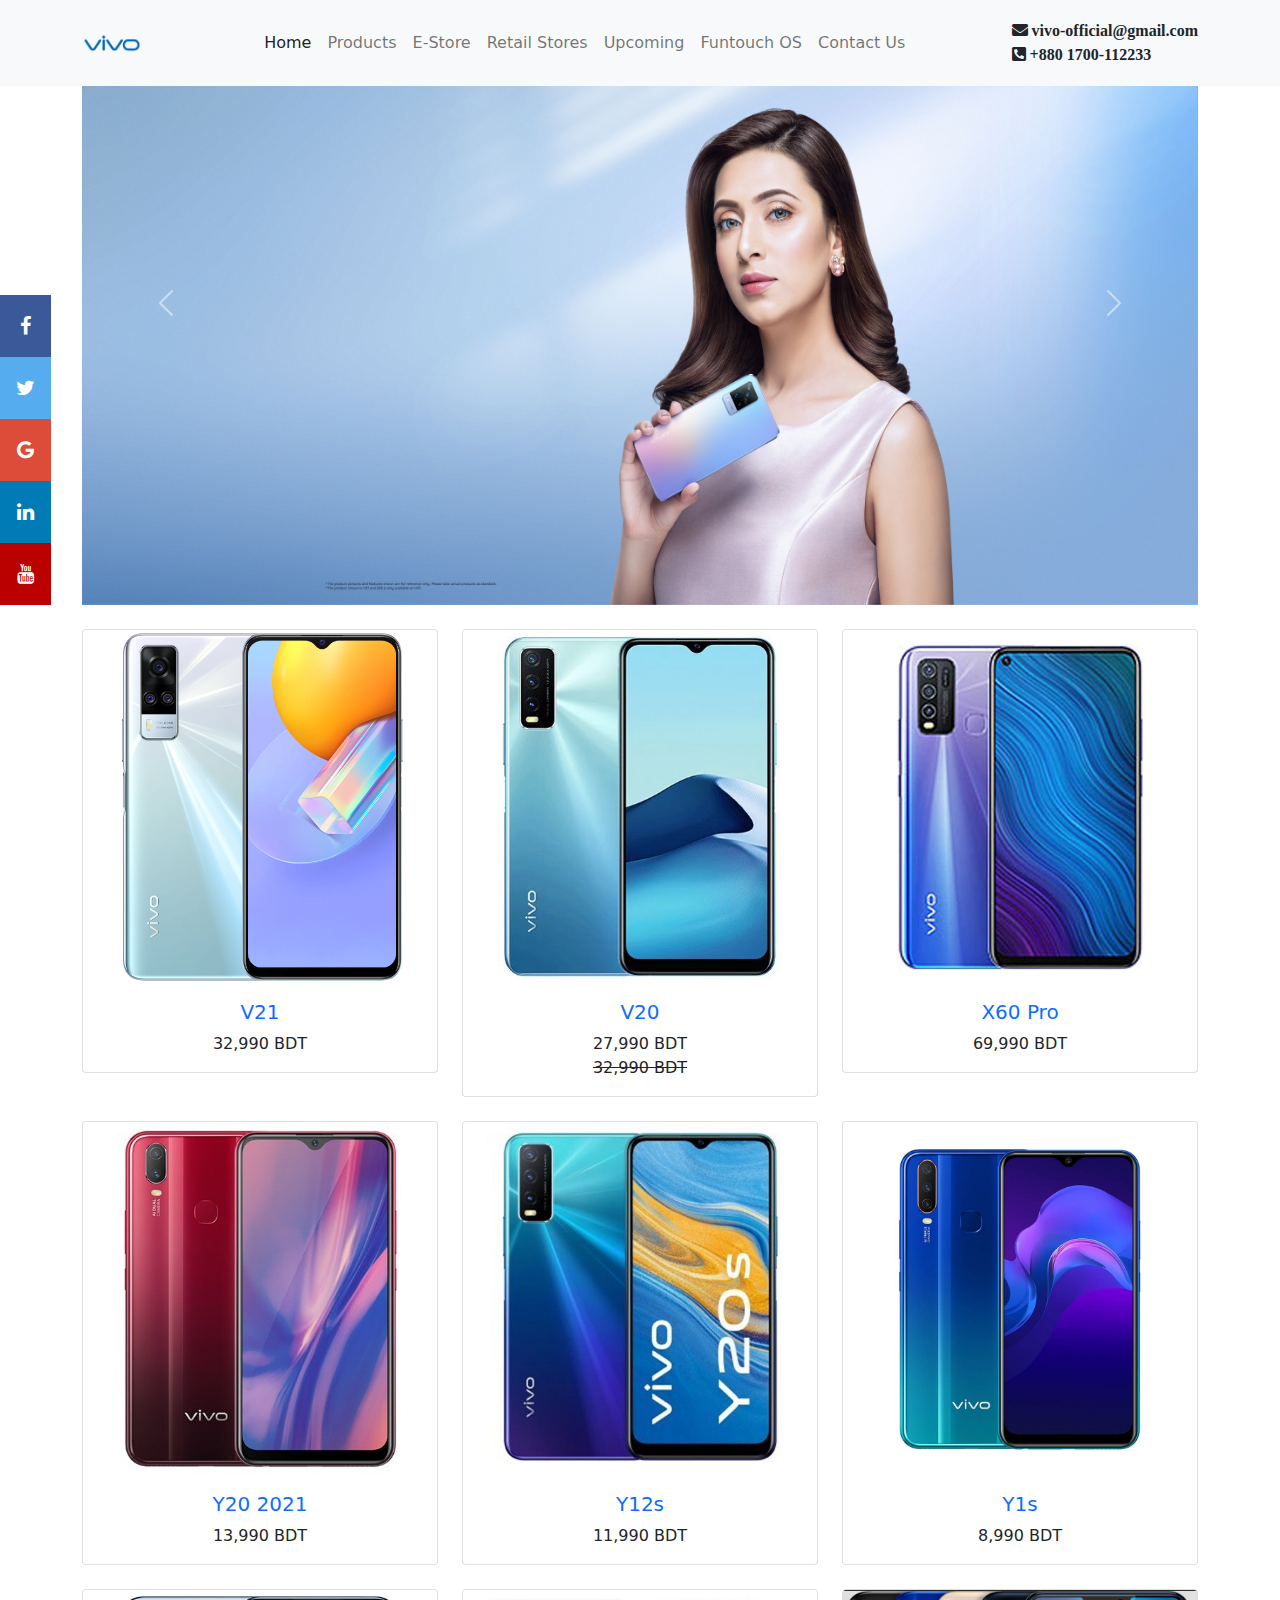
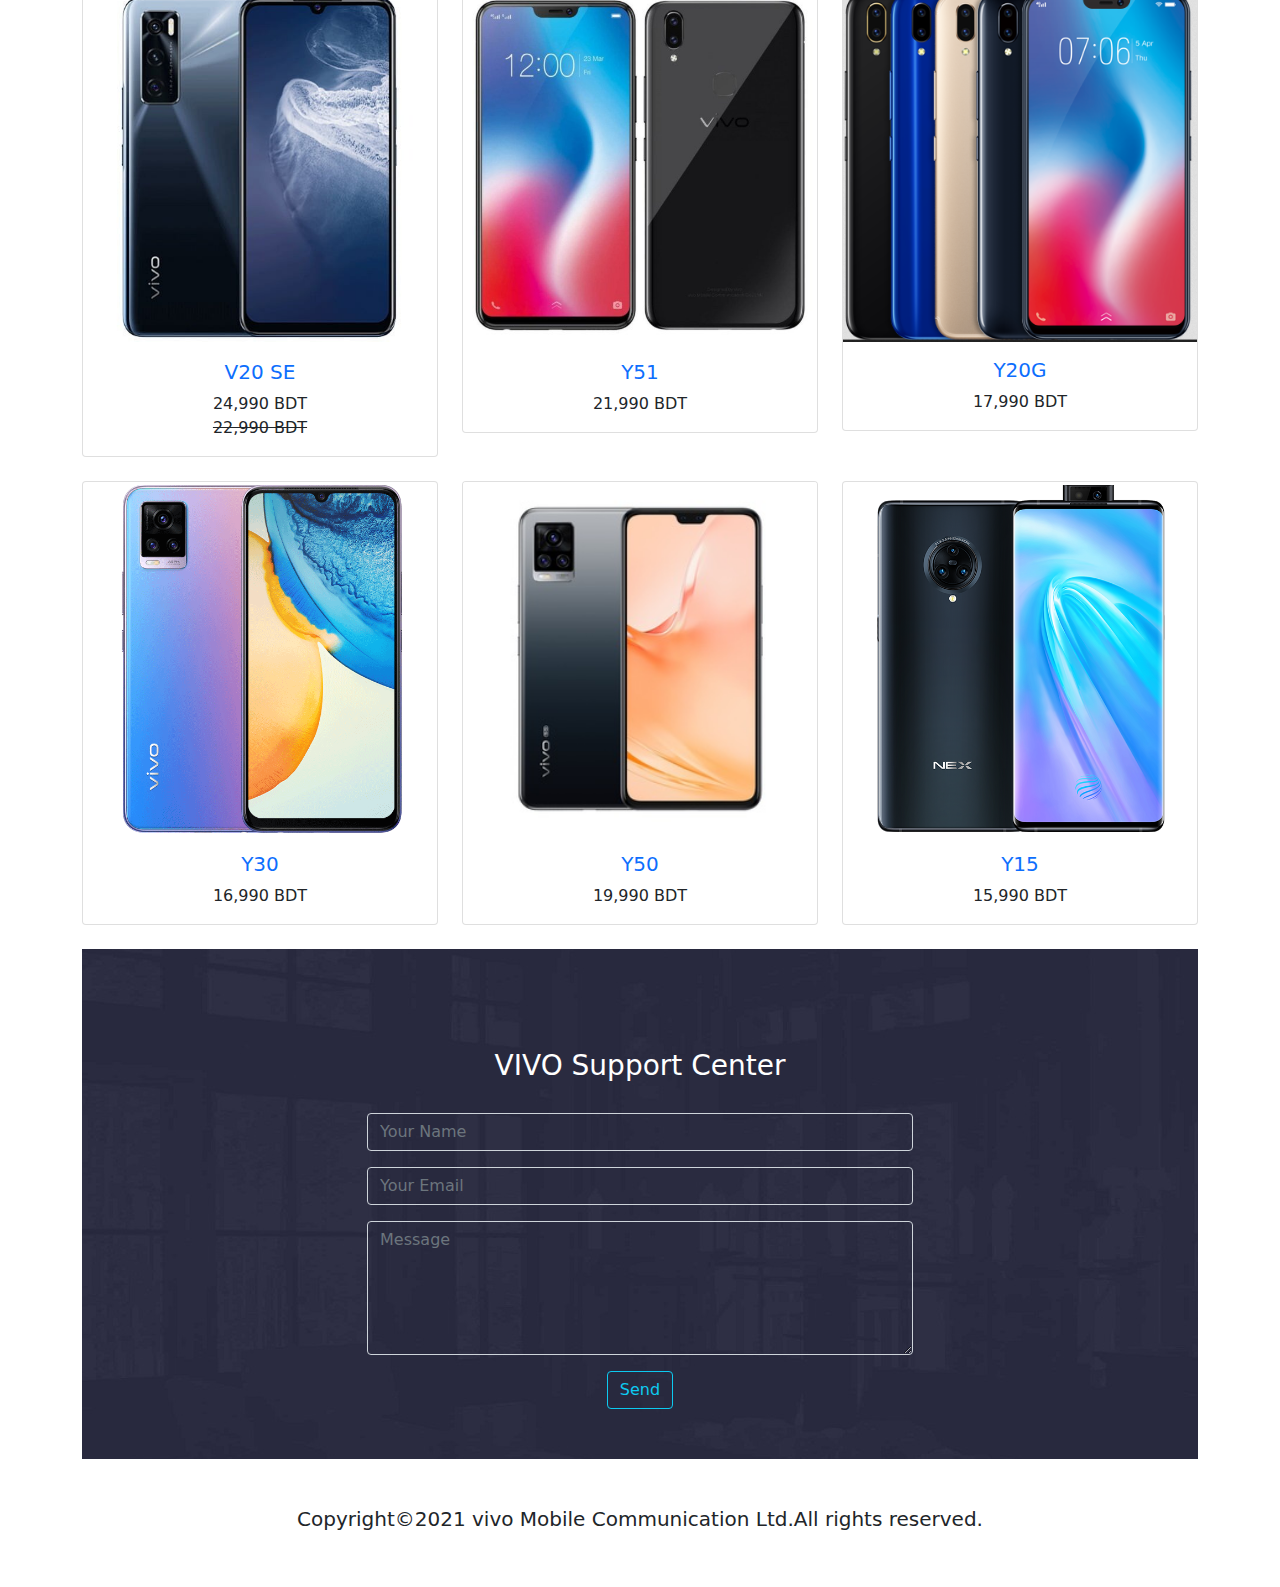
<file: index.html>
<!DOCTYPE html>
<html>
<head>
	<meta charset="utf-8">
	<link rel="shocut icon" type="text/css" href="img/shotcut-icon.png">
	<title>Vivo</title>
	<link rel="stylesheet" type="text/css" href="css/style.css">
	<link rel="stylesheet" type="text/css" href="css/bootstrap.min.css">
	<link rel="stylesheet" type="text/css" href="css/all.min.css">
	<link rel="stylesheet" href="https://cdnjs.cloudflare.com/ajax/libs/font-awesome/4.7.0/css/font-awesome.min.css">
  <link rel="stylesheet" href="https://cdnjs.cloudflare.com/ajax/libs/font-awesome/4.7.0/css/font-awesome.min.css">
</head>
<body>
  <div class="icon-bar">
  <a href="#" class="facebook"><i class="fa fa-facebook"></i></a> 
  <a href="#" class="twitter"><i class="fa fa-twitter"></i></a> 
  <a href="#" class="google"><i class="fa fa-google"></i></a> 
  <a href="#" class="linkedin"><i class="fa fa-linkedin"></i></a>
  <a href="#" class="youtube"><i class="fa fa-youtube"></i></a> 
</div>
<button onclick="topFunction()" id="myBtn" title="Go to top">TOP</button>
<div class="fixed-top">
<nav class="navbar navbar-expand-lg navbar-light bg-light">
  <div class="container">
    <a class="navbar-brand" href="#"><img src="img/shotcut-icon.png" height="60px;" width="60px;" alt="Logo"></a>
    <button class="navbar-toggler" type="button" data-bs-toggle="collapse" data-bs-target="#navbarSupportedContent" aria-controls="navbarSupportedContent" aria-expanded="false" aria-label="Toggle navigation">
      <span class="navbar-toggler-icon"></span>
    </button>
    <div class="collapse navbar-collapse" id="navbarSupportedContent">
      <ul class="navbar-nav mx-auto mb-2 mb-lg-0">
        <li class="nav-item">
          <a class="nav-link active" aria-current="page" href="#">Home</a>
        </li>
        <li class="nav-item">
          <a class="nav-link" href="#section1">Products</a>
        </li>
                <li class="nav-item">
          <a class="nav-link" href="e.html">E-Store</a>
        </li>
                <li class="nav-item">
          <a class="nav-link" href="retail.html">Retail Stores</a>
        </li>
                <li class="nav-item">
          <a class="nav-link" href="#">Upcoming</a>
        </li>
                <li class="nav-item">
          <a class="nav-link" href="#">Funtouch OS</a>
        </li>
                <li class="nav-item">
          <a class="nav-link" href="#section3">Contact Us</a>
        </li>
        
      </ul>
  <div class="w3-padding w3-xlarge w3-teal">
    <i class="fas fa-envelope"> vivo-official@gmail.com</i><br>
    <i class="fas fa-phone-square-alt"> +880 1700-112233</i>
  </div>

    </div>
  </div>
</nav>
</div>



<!------------------------------>
<section class="container">
	<div class="home">
		<div id="carouselExampleControls" class="carousel slide" data-bs-ride="carousel">
  <div class="carousel-inner">
    <div class="carousel-item active">
      <img src="img/home.jpg" height="605px;" width="100%" class="d-block w-100" alt="...">
    </div>
    <div class="carousel-item">
      <img src="img/home1.jpg" height="605px;" width="100%" class="d-block w-100" alt="...">
    </div>
    <div class="carousel-item">
      <img src="img/home2.jpg" height="605px;" width="100%" class="d-block w-100" alt="...">
    </div>
  </div>
  <button class="carousel-control-prev" type="button" data-bs-target="#carouselExampleControls" data-bs-slide="prev">
    <span class="carousel-control-prev-icon" aria-hidden="true"></span>
    <span class="visually-hidden">Previous</span>
  </button>
  <button class="carousel-control-next" type="button" data-bs-target="#carouselExampleControls" data-bs-slide="next">
    <span class="carousel-control-next-icon" aria-hidden="true"></span>
    <span class="visually-hidden">Next</span>
  </button>
</div>
	</div>
</section><br>



<!------------------------------>
<section class="container">
	<div id="section1">
		<div class="row row-cols-1 row-cols-md-3 g-4">
  <div class="col">
    <div class="card">
      <img src="img/c1.png" class="card-img-top" alt="...">
      <div class="card-body">
      	<center>
      	<h5 class="card-title"><a style="text-decoration: none;" href="#">V21</a></h5>
        <p class="card-text">32,990 BDT</p>
      	</center>
      </div>
    </div>
  </div>
  <div class="col">
    <div class="card">
      <img src="img/c2.jpg" class="card-img-top" alt="...">
      <div class="card-body">
        <center>
      	<h5 class="card-title"><a style="text-decoration: none;" href="#">V20</a></h5>
        <p class="card-text">27,990 BDT<br><del>32,990 BDT</del></p>
      	</center>
      </div>
    </div>
  </div>
  <div class="col">
    <div class="card">
      <img src="img/c3.jpeg" class="card-img-top" alt="...">
      <div class="card-body">
          <center>
      	<h5 class="card-title"><a style="text-decoration: none;" href="#">X60 Pro</a></h5>
        <p class="card-text">69,990 BDT</p>
      	</center>
      </div>
    </div>
  </div>
   <div class="col">
    <div class="card">
      <img src="img/c4.jpg" class="card-img-top" alt="...">
      <div class="card-body">
      	<center>
      	<h5 class="card-title"><a style="text-decoration: none;" href="#">Y20 2021</a></h5>
        <p class="card-text">13,990 BDT</p>
      	</center>
      </div>
    </div>
  </div>
  <div class="col">
    <div class="card">
      <img src="img/c5.jpg" class="card-img-top" alt="...">
      <div class="card-body">
        <center>
      	<h5 class="card-title"><a style="text-decoration: none;" href="#">Y12s</a></h5>
        <p class="card-text">11,990 BDT</p>
      	</center>
      </div>
    </div>
  </div>
  <div class="col">
    <div class="card">
      <img src="img/c6.jpg" class="card-img-top" alt="...">
      <div class="card-body">
        <center>
      	<h5 class="card-title"><a style="text-decoration: none;" href="#">Y1s</a></h5>
        <p class="card-text">8,990 BDT</p>
      	</center>
      </div>
    </div>
  </div>
  <div class="col">
    <div class="card">
      <img src="img/c7.jpg" class="card-img-top" alt="...">
      <div class="card-body">
        <center>
      	<h5 class="card-title"><a style="text-decoration: none;" href="#">V20 SE</a></h5>
        <p class="card-text">24,990 BDT<br><del>22,990 BDT</del></p>
      	</center>
      </div>
    </div>
  </div>
  <div class="col">
    <div class="card">
      <img src="img/c8.jpg" class="card-img-top" alt="...">
      <div class="card-body">
        <center>
      	<h5 class="card-title"><a style="text-decoration: none;" href="#">Y51</a></h5>
        <p class="card-text">21,990 BDT</p>
      	</center>
      </div>
    </div>
  </div>
  <div class="col">
    <div class="card">
      <img src="img/c9.png" class="card-img-top" alt="...">
      <div class="card-body">
        <center>
      	<h5 class="card-title"><a style="text-decoration: none;" href="#">Y20G</a></h5>
        <p class="card-text">17,990 BDT</p>
      	</center>
      </div>
    </div>
  </div>
  <div class="col">
    <div class="card">
      <img src="img/c10.png" class="card-img-top" alt="...">
      <div class="card-body">
        <center>
      	<h5 class="card-title"><a style="text-decoration: none;" href="#">Y30</a></h5>
        <p class="card-text">16,990 BDT</p>
      	</center>
      </div>
    </div>
  </div>
  <div class="col">
    <div class="card">
      <img src="img/c11.jpg"class="card-img-top" alt="...">
      <div class="card-body">
        <center>
      	<h5 class="card-title"><a style="text-decoration: none;" href="#">Y50</a></h5>
        <p class="card-text">19,990 BDT</p>
      	</center>
      </div>
    </div>
  </div>
  <div class="col">
    <div class="card">
      <img src="img/c12.png" class="card-img-top" alt="...">
      <div class="card-body">
        <center>
      	<h5 class="card-title"><a style="text-decoration: none;" href="#">Y15</a></h5>
        <p class="card-text">15,990 BDT</p>
      	</center>
      </div>
    </div>
  </div>
</div>
</div>
</section>
<br>

<!------------------------------->

<section class="container">
   <section class="contact-form">
   <div id="section3">
    <h3 style="margin-bottom: 30px;">VIVO Support Center</h3>
    <div class="row">
      <div class=" offset-lg-3 col-lg-6">
        <form>
  <div class="mb-3">
    <input type="text" class="form-control" placeholder="Your Name">
  </div>
  <div class="mb-3">
    <input type="email" class="form-control" placeholder="Your Email">
  </div>
  <div class="mb-3">
    <textarea class="form-control" name="name" rows="5" placeholder="Message"></textarea>
  </div>
  <div class="row">
    <div class="col-lg-5">
    </div>
    <div class="text-center">
        <button type="submit" class="btn btn-outline-info">Send</button>
  </div>
  </div>
</form>
      </div>
    </div>
   </div>
 </section>
</section>


 <!-- copyright -->
 <section class="pt-5 pb-5 copyright">
   <div class="container">
    <h5 class="text-center">Copyright&copy;2021 vivo Mobile Communication Ltd.All rights reserved.
</h5>
   </div>
 </section>



<script src="js/main.js"></script>
<script src="js/bootstrap.min.js"></script>
<script src="js/jquery.min.js"></script>
</body>
</html>
</file>
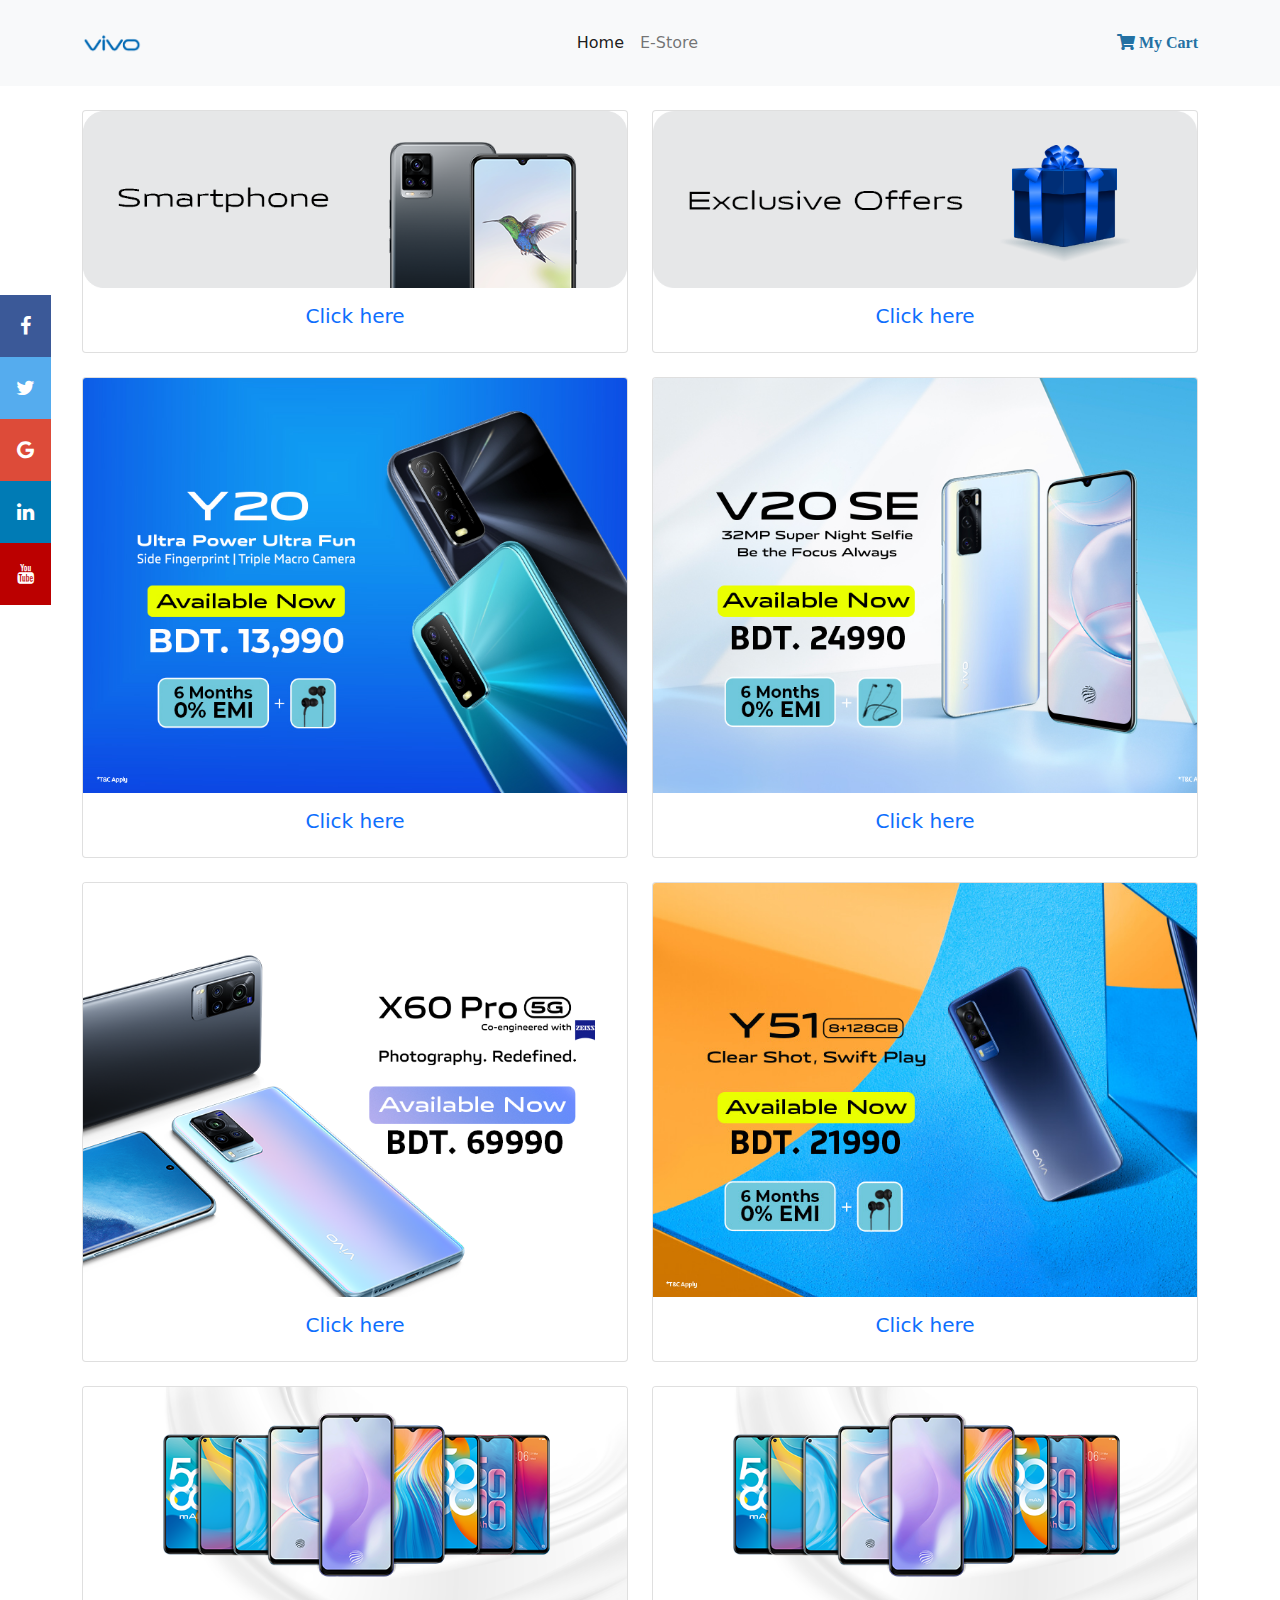
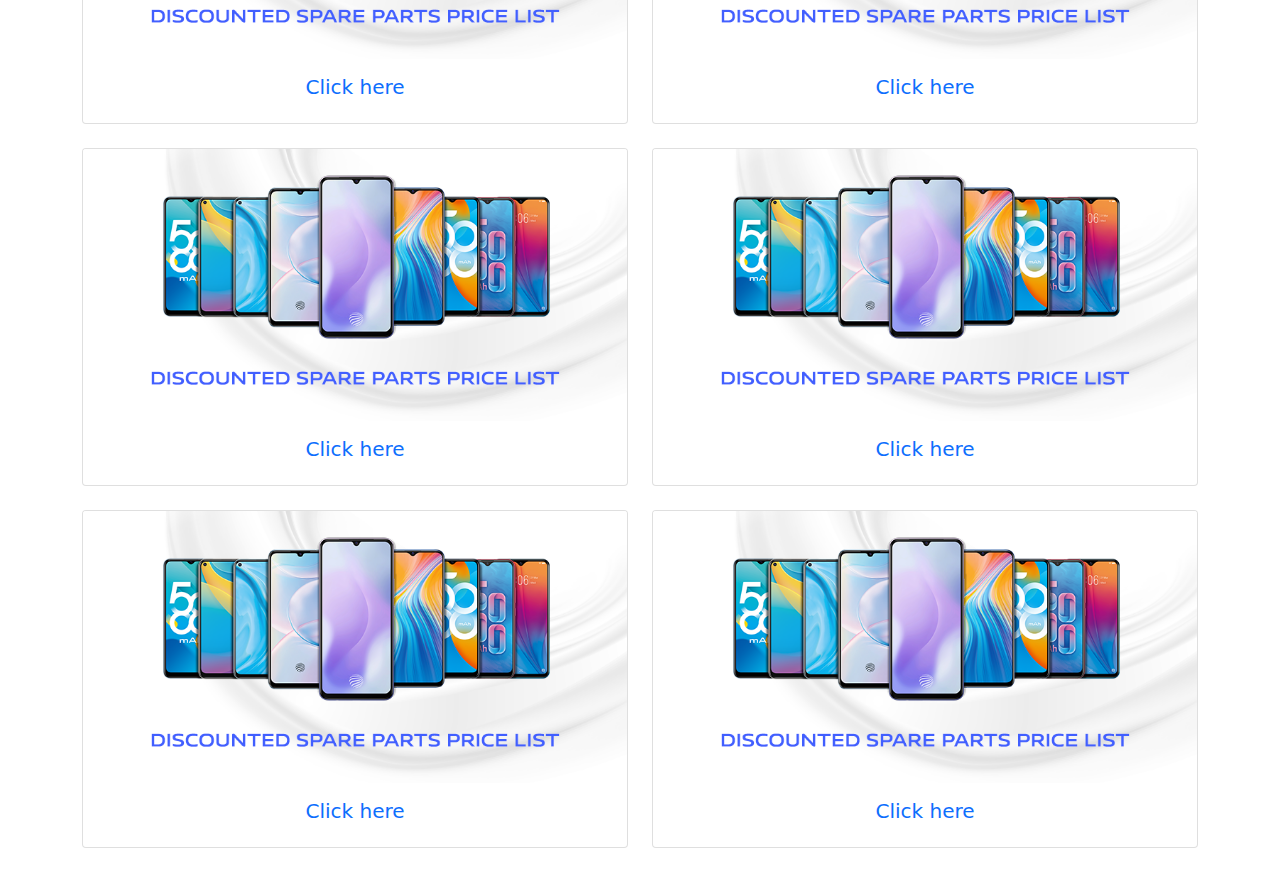
<file: e.html>
<!DOCTYPE html>
<html>
<head>
	<meta charset="utf-8">
	<link rel="shocut icon" type="text/css" href="img/shotcut-icon.png">
	<title>Vivo</title>
	<link rel="stylesheet" type="text/css" href="css/style.css">
	<link rel="stylesheet" type="text/css" href="css/bootstrap.min.css">
	<link rel="stylesheet" type="text/css" href="css/all.min.css">
	<link rel="stylesheet" href="https://cdnjs.cloudflare.com/ajax/libs/font-awesome/4.7.0/css/font-awesome.min.css">
</head>
<body>
    <div class="icon-bar">
  <a href="#" class="facebook"><i class="fa fa-facebook"></i></a> 
  <a href="#" class="twitter"><i class="fa fa-twitter"></i></a> 
  <a href="#" class="google"><i class="fa fa-google"></i></a> 
  <a href="#" class="linkedin"><i class="fa fa-linkedin"></i></a>
  <a href="#" class="youtube"><i class="fa fa-youtube"></i></a> 
</div>
<button onclick="topFunction()" id="myBtn" title="Go to top">TOP</button>
<nav class="navbar navbar-expand-lg navbar-light bg-light">
  <div class="container">
    <a class="navbar-brand" href="#"><img src="img/shotcut-icon.png" height="60px;" width="60px;" alt="Logo"></a>
    <button class="navbar-toggler" type="button" data-bs-toggle="collapse" data-bs-target="#navbarSupportedContent" aria-controls="navbarSupportedContent" aria-expanded="false" aria-label="Toggle navigation">
      <span class="navbar-toggler-icon"></span>
    </button>
    <div class="collapse navbar-collapse" id="navbarSupportedContent">
      <ul class="navbar-nav mx-auto mb-2 mb-lg-0">
        <li class="nav-item">
          <a class="nav-link active" aria-current="page" href="index.html">Home</a>
        </li>
          <li class="nav-item">
          <a class="nav-link" href="e.html">E-Store</a>
        </li>
      </ul>
        <div class="w3-padding w3-xlarge w3-teal">
    <i style="color:#2471A3;" class="fas fa-shopping-cart"> My Cart</i> 
  </div>
    </div>
  </div>
</nav>
<br class="md-4">

<!---->



<div class="container">
  <div class="row row-cols-1 row-cols-md-2 g-4">
  <div class="col">
    <div class="card">
      <img src="img/e1.png" class="card-img-top" alt="...">
      <div class="card-body">
           <center>
          <h5 class="card-title"><a style="text-decoration:none;" href="#">Click here</a></h5>
        </center>
      </div>
    </div>
  </div>
  <div class="col">
    <div class="card">
      <img src="img/e2.png" class="card-img-top" alt="...">
      <div class="card-body">
          <center>
          <h5 class="card-title"><a style="text-decoration:none;" href="#">Click here</a></h5>
        </center>
      </div>
    </div>
  </div>
   <div class="col">
    <div class="card">
      <img src="img/e3.jpg" class="card-img-top" alt="...">
      <div class="card-body">
        <center>
          <h5 class="card-title"><a style="text-decoration:none;" href="#">Click here</a></h5>
        </center>
      </div>
    </div>
  </div>
   <div class="col">
    <div class="card">
      <img src="img/e4.jpg" class="card-img-top" alt="...">
      <div class="card-body">
            <center>
          <h5 class="card-title"><a style="text-decoration:none;" href="#">Click here</a></h5>
        </center>
      </div>
    </div>
  </div>
  <div class="col">
    <div class="card">
      <img src="img/e5.png" class="card-img-top" alt="...">
      <div class="card-body">
           <center>
          <h5 class="card-title"><a style="text-decoration:none;" href="#">Click here</a></h5>
        </center>
      </div>
    </div>
  </div>
  <div class="col">
    <div class="card">
      <img src="img/e6.jpg" class="card-img-top" alt="...">
      <div class="card-body">
          <center>
          <h5 class="card-title"><a style="text-decoration:none;" href="#">Click here</a></h5>
        </center>
      </div>
    </div>
  </div>
    <div class="col">
    <div class="card">
      <img src="img/e8.png" class="card-img-top" alt="...">
      <div class="card-body">
          <center>
          <h5 class="card-title"><a style="text-decoration:none;" href="#">Click here</a></h5>
        </center>
      </div>
    </div>
  </div>
    <div class="col">
    <div class="card">
      <img src="img/e8.png" class="card-img-top" alt="...">
      <div class="card-body">
          <center>
          <h5 class="card-title"><a style="text-decoration:none;" href="#">Click here</a></h5>
        </center>
      </div>
    </div>
  </div>
      <div class="col">
    <div class="card">
      <img src="img/e8.png" class="card-img-top" alt="...">
      <div class="card-body">
          <center>
          <h5 class="card-title"><a style="text-decoration:none;" href="#">Click here</a></h5>
        </center>
      </div>
    </div>
  </div>
      <div class="col">
    <div class="card">
      <img src="img/e8.png" class="card-img-top" alt="...">
      <div class="card-body">
          <center>
          <h5 class="card-title"><a style="text-decoration:none;" href="#">Click here</a></h5>
        </center>
      </div>
    </div>
  </div>
      <div class="col">
    <div class="card">
      <img src="img/e8.png" class="card-img-top" alt="...">
      <div class="card-body">
          <center>
          <h5 class="card-title"><a style="text-decoration:none;" href="#">Click here</a></h5>
        </center>
      </div>
    </div>
  </div>
      <div class="col">
    <div class="card">
      <img src="img/e8.png" class="card-img-top" alt="...">
      <div class="card-body">
          <center>
          <h5 class="card-title"><a style="text-decoration:none;" href="#">Click here</a></h5>
        </center>
      </div>
    </div>
  </div>
</div>
</div>
<br><br>


<script src="js/main.js"></script>
<script src="js/bootstrap.min.js"></script>
<script src="js/jquery.min.js"></script>
</body>
</html>
</file>
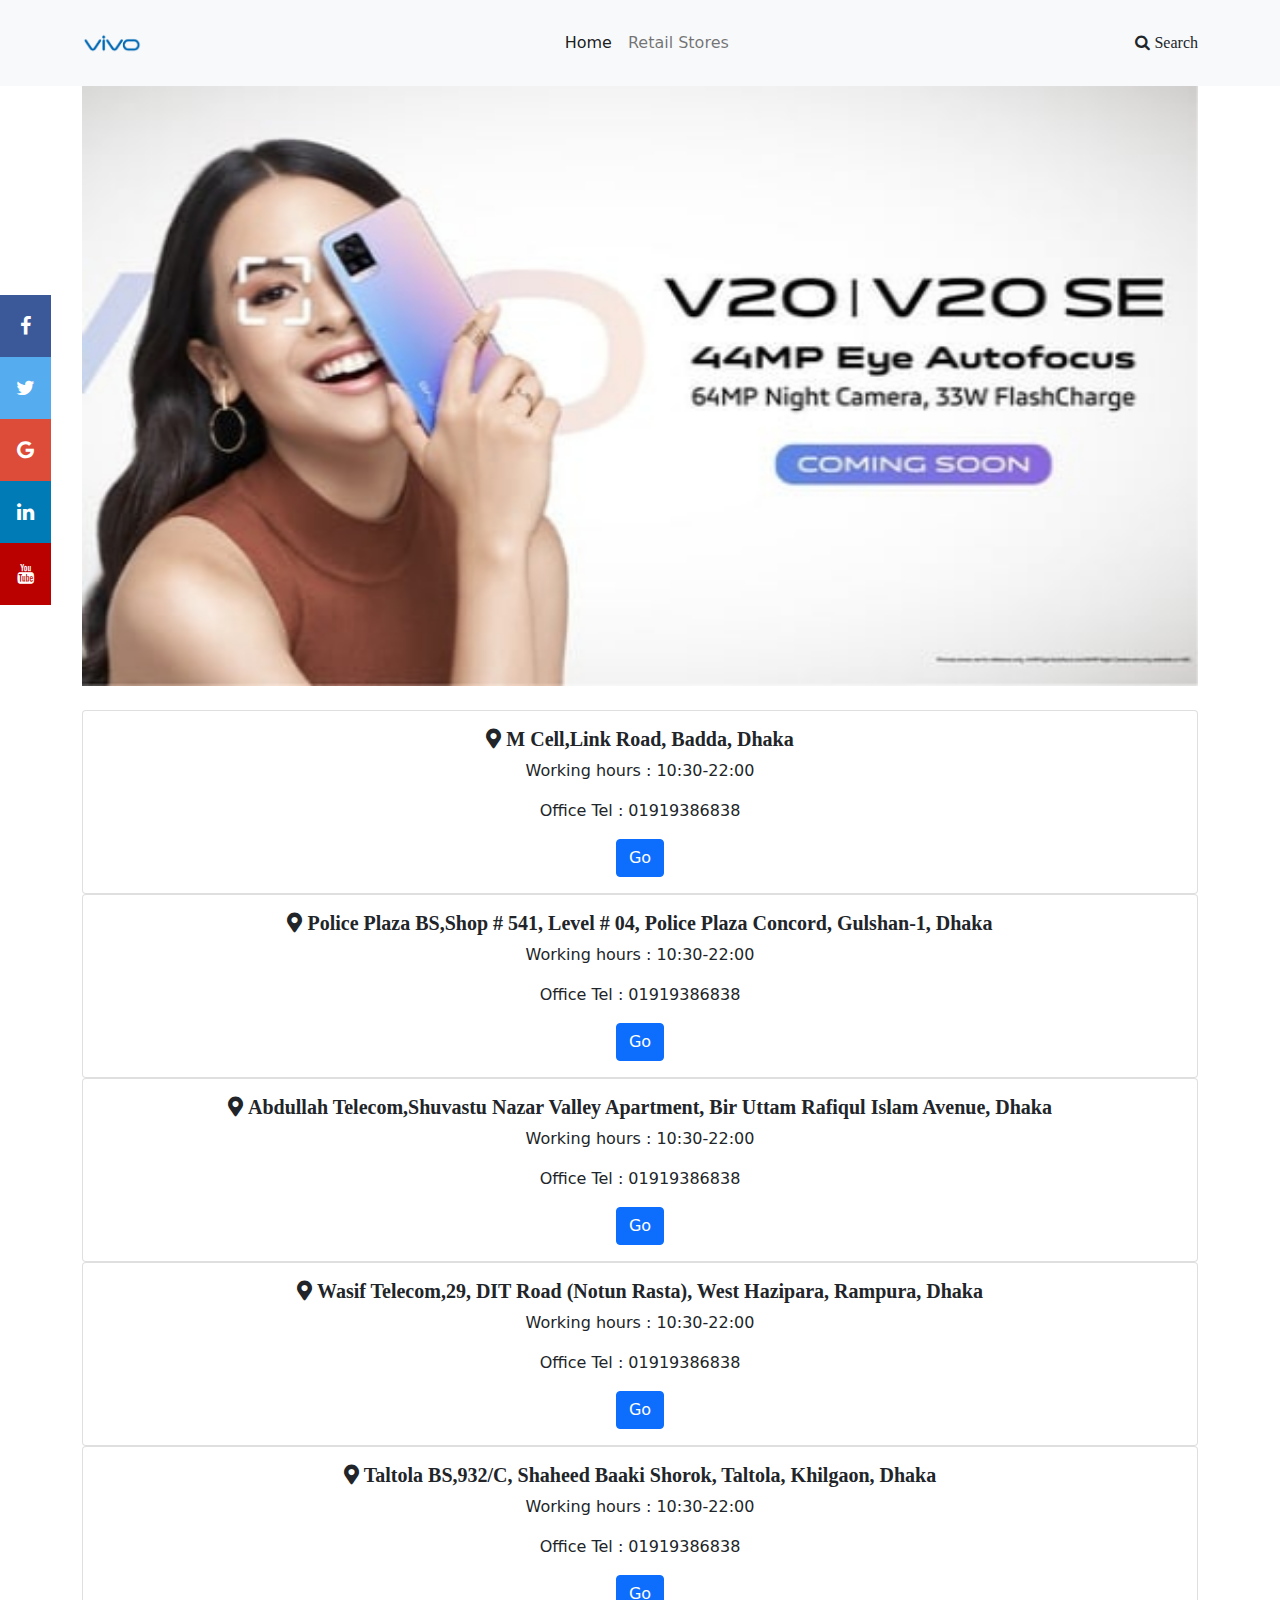
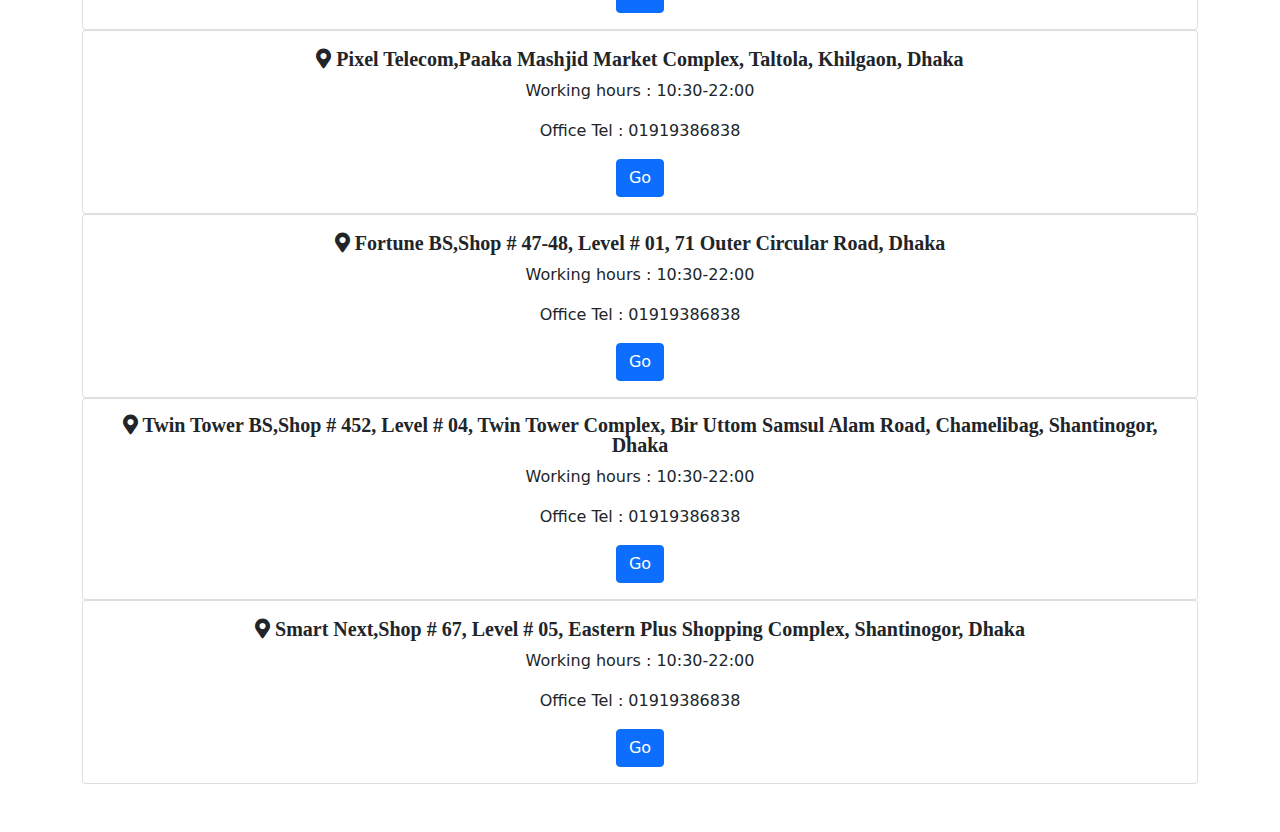
<file: retail.html>
<!DOCTYPE html>
<html>
<head>
	<meta charset="utf-8">
	<link rel="shocut icon" type="text/css" href="img/shotcut-icon.png">
	<title>Vivo</title>
	<link rel="stylesheet" type="text/css" href="css/style.css">
	<link rel="stylesheet" type="text/css" href="css/bootstrap.min.css">
	<link rel="stylesheet" type="text/css" href="css/all.min.css">
	<link rel="stylesheet" href="https://cdnjs.cloudflare.com/ajax/libs/font-awesome/4.7.0/css/font-awesome.min.css">
</head>
<body>
    <div class="icon-bar">
  <a href="#" class="facebook"><i class="fa fa-facebook"></i></a> 
  <a href="#" class="twitter"><i class="fa fa-twitter"></i></a> 
  <a href="#" class="google"><i class="fa fa-google"></i></a> 
  <a href="#" class="linkedin"><i class="fa fa-linkedin"></i></a>
  <a href="#" class="youtube"><i class="fa fa-youtube"></i></a> 
</div>
<button onclick="topFunction()" id="myBtn" title="Go to top">TOP</button>
<nav class="navbar navbar-expand-lg navbar-light bg-light">
  <div class="container">
    <a class="navbar-brand" href="#"><img src="img/shotcut-icon.png" height="60px;" width="60px;" alt="Logo"></a>
    <button class="navbar-toggler" type="button" data-bs-toggle="collapse" data-bs-target="#navbarSupportedContent" aria-controls="navbarSupportedContent" aria-expanded="false" aria-label="Toggle navigation">
      <span class="navbar-toggler-icon"></span>
    </button>
    <div class="collapse navbar-collapse" id="navbarSupportedContent">
      <ul class="navbar-nav mx-auto mb-2 mb-lg-0">
        <li class="nav-item">
          <a class="nav-link active" aria-current="page" href="index.html">Home</a>
        </li>
          <li class="nav-item">
          <a class="nav-link" href="retail.html">Retail Stores</a>
        </li>
      </ul>
       <div class="w3-padding w3-xlarge w3-teal">
    <i class="fa fa-search"> Search</i>
  </div>
    </div>
  </div>
</nav>


<!---->

<section class="container">
  <div id="carouselExampleSlidesOnly" class="carousel slide" data-ride="carousel">
  <div class="carousel-inner">
    <div class="carousel-item active">
        <img src="img/retail.jpg" style="height: 600px;" class="d-block w-100" alt="...">
    </div>
  </div>
</div>
</section>
<br class="md-4">
<section class="container">
  <div class="card text-center">
  <div class="card-body">
    <h5 class="card-title"><i class="fas fa-map-marker-alt"> M Cell,Link Road, Badda, Dhaka</i></h5>
    <p class="card-text">Working hours : 10:30-22:00</p>
    <p class="card-text">Office Tel : 01919386838</p>
    <a href="#" class="btn btn-primary">Go</a>
  </div>
</div>
<div class="card text-center">
  <div class="card-body">
    <h5 class="card-title"><i class="fas fa-map-marker-alt"> Police Plaza BS,Shop # 541, Level # 04, Police Plaza Concord, Gulshan-1, Dhaka</i></h5>
    <p class="card-text">Working hours : 10:30-22:00</p>
    <p class="card-text">Office Tel : 01919386838</p>
    <a href="#" class="btn btn-primary">Go</a>
  </div>
</div>
<div class="card text-center">
  <div class="card-body">
    <h5 class="card-title"><i class="fas fa-map-marker-alt"> Abdullah Telecom,Shuvastu Nazar Valley Apartment, Bir Uttam Rafiqul Islam Avenue, Dhaka</i></h5>
    <p class="card-text">Working hours : 10:30-22:00</p>
    <p class="card-text">Office Tel : 01919386838</p>
    <a href="#" class="btn btn-primary">Go</a>
  </div>
</div>
<div class="card text-center">
  <div class="card-body">
    <h5 class="card-title"><i class="fas fa-map-marker-alt"> Wasif Telecom,29, DIT Road (Notun Rasta), West Hazipara, Rampura, Dhaka</i></h5>
    <p class="card-text">Working hours : 10:30-22:00</p>
    <p class="card-text">Office Tel : 01919386838</p>
    <a href="#" class="btn btn-primary">Go</a>
  </div>
</div>
<div class="card text-center">
  <div class="card-body">
    <h5 class="card-title"><i class="fas fa-map-marker-alt"> Taltola BS,932/C, Shaheed Baaki Shorok, Taltola, Khilgaon, Dhaka</i></h5>
    <p class="card-text">Working hours : 10:30-22:00</p>
    <p class="card-text">Office Tel : 01919386838</p>
    <a href="#" class="btn btn-primary">Go</a>
  </div>
</div>
<div class="card text-center">
  <div class="card-body">
    <h5 class="card-title"><i class="fas fa-map-marker-alt"> Pixel Telecom,Paaka Mashjid Market Complex, Taltola, Khilgaon, Dhaka</i></h5>
    <p class="card-text">Working hours : 10:30-22:00</p>
    <p class="card-text">Office Tel : 01919386838</p>
    <a href="#" class="btn btn-primary">Go</a>
  </div>
</div>
<div class="card text-center">
  <div class="card-body">
    <h5 class="card-title"><i class="fas fa-map-marker-alt"> Fortune BS,Shop # 47-48, Level # 01, 71 Outer Circular Road, Dhaka</i></h5>
    <p class="card-text">Working hours : 10:30-22:00</p>
    <p class="card-text">Office Tel : 01919386838</p>
    <a href="#" class="btn btn-primary">Go</a>
  </div>
</div>
<div class="card text-center">
  <div class="card-body">
    <h5 class="card-title"><i class="fas fa-map-marker-alt"> Twin Tower BS,Shop # 452, Level # 04, Twin Tower Complex, Bir Uttom Samsul Alam Road, Chamelibag, Shantinogor, Dhaka</i></h5>
    <p class="card-text">Working hours : 10:30-22:00</p>
    <p class="card-text">Office Tel : 01919386838</p>
    <a href="#" class="btn btn-primary">Go</a>
  </div>
</div>
<div class="card text-center">
  <div class="card-body">
    <h5 class="card-title"><i class="fas fa-map-marker-alt"> Smart Next,Shop # 67, Level # 05, Eastern Plus Shopping Complex, Shantinogor, Dhaka</i></h5>
    <p class="card-text">Working hours : 10:30-22:00</p>
    <p class="card-text">Office Tel : 01919386838</p>
    <a href="#" class="btn btn-primary">Go</a>
  </div>
</div>
</section>
<br><br>


<script src="js/main.js"></script>
<script src="js/bootstrap.min.js"></script>
<script src="js/jquery.min.js"></script>
</body>
</html>
</file>
<file: css/style.css>
*{
	margin: 0px;
	padding: 0px;
}

html{
	scroll-behavior: smooth;
}

ul,ol{
	list-style-type: none;
}

a,a:hover, a:focus{
	text-decoration: none;
}


/* js-cs */

#myBtn {
  display: none;
  position: fixed;
  bottom: 20px;
  right: 30px;
  z-index: 99;
  font-size: 15px;
  border: none;
  outline: none;
  background-color: black;
  color: white;
  cursor: pointer;
  padding: 15px;
}

#myBtn:hover {
  background-color: #555;
}

.container .nav-item .nav-link:hover{
  border: 1px solid black;
}

.icon-bar {
  position: fixed;
  top: 50%;
  -webkit-transform: translateY(-50%);
  -ms-transform: translateY(-50%);
  transform: translateY(-50%);
}

.icon-bar a {
  display: block;
  text-align: center;
  padding: 16px;
  transition: all 0.3s ease;
  color: white;
  font-size: 20px;
}

.icon-bar a:hover {
  background-color: #000;
}

.facebook {
  background: #3B5998;
  color: white;
}

.twitter {
  background: #55ACEE;
  color: white;
}

.google {
  background: #dd4b39;
  color: white;
}

.linkedin {
  background: #007bb5;
  color: white;
}

.youtube {
  background: #bb0000;
  color: white;
}

.contact-form{
  background: url(../img/contact.jpg);
  padding: 100px 0px;
  background-repeat: no-repeat;
  background-position: center center;
  text-align: center;
  color: white;
  height: 510px;
}

.contact-form #section3 .row .col-lg-6 input{
  background: none;
}
.contact-form #section3 .row .col-lg-6 input[type=checkbox]{
  background: white;
}
.contact-form #section3 .row .col-lg-6 textarea{
  background: none;
}
</file>
